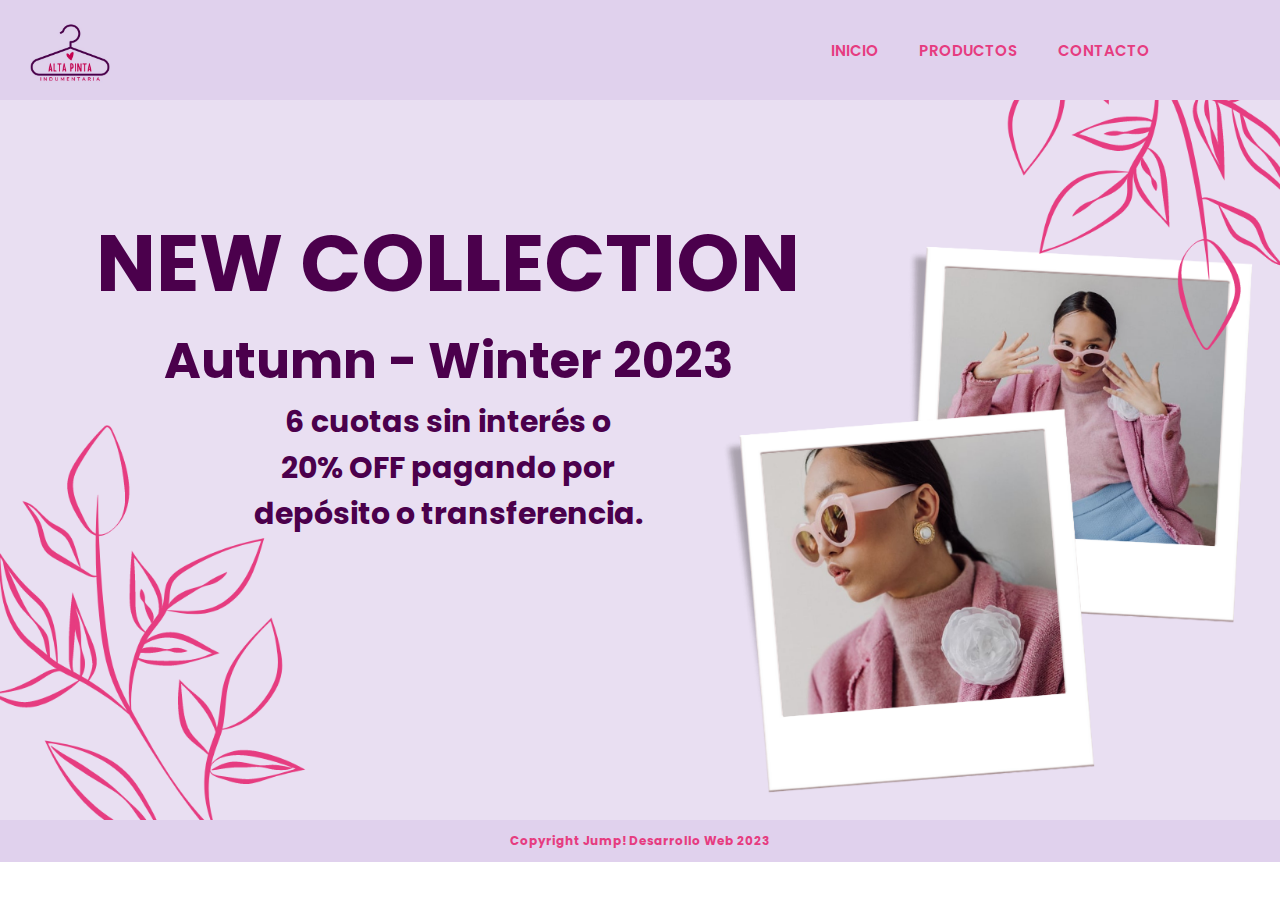
<file: index.html>
<!DOCTYPE html>
<html lang="es">

<head>
    <meta charset="UTF-8">
    <meta http-equiv="X-UA-Compatible" content="IE=edge">
    <title>Publicidad Ropas</title>
    <meta name="viewport" content="width=device-width, initial-scale=1.0">
    <meta name="description" content="Indumentaria Femenina">
    <meta name="keywords" content="Indumentaria, ropa, femenina, mujer">
    <link rel="stylesheet" href="https://cdnjs.cloudflare.com/ajax/libs/font-awesome/6.4.0/css/all.min.css"
        integrity="sha512-iecdLmaskl7CVkqkXNQ/ZH/XLlvWZOJyj7Yy7tcenmpD1ypASozpmT/E0iPtmFIB46ZmdtAc9eNBvH0H/ZpiBw=="
        crossorigin="anonymous" referrerpolicy="no-referrer" />
    <!-- FUENTE -->
    <link rel="preconnect" href="https://fonts.googleapis.com">
    <link rel="preconnect" href="https://fonts.gstatic.com" crossorigin>
    <link href="https://fonts.googleapis.com/css2?family=Poppins&display=swap" rel="stylesheet">
    <!-- CSS -->
    <link rel="stylesheet" href="estilos.css">
    <!-- animaciones -->
    <link
    rel="stylesheet"
    href="https://cdnjs.cloudflare.com/ajax/libs/animate.css/4.1.1/animate.min.css"/>
    
</head>

<body>
    <!--Inicio Header-->
    <header>
        <a href="#" class="logo">
            <img src="imagenes/logo3.jpg" alt="Logo">
        </a>
        <nav>
            <div class="navContenedor">
                <a href="index.html">INICIO</a>
                <a href="productos.html">PRODUCTOS</a>
                <a href="contacto.html">CONTACTO</a>
                <div class="socialContenedor">
                    <a href="https://www.instagram.com/" target="_blank"> <span> <i
                                class="fa-brands fa-instagram"></i></span></a>
                    <a href="https://web.whatsapp.com/" target="_blank"> <span> <i
                                class="fa-brands fa-whatsapp"></i></span></a>
                </div>
            </div>
        </nav>
    </header>
    <!--Fin Header-->
    <main>
        <div class="textoPresentacion">
            <h1 class="animate__animated animate__slideInDown">NEW COLLECTION</h1>
            <h2 class="animate__animated animate__slideInLeft">Autumn - Winter 2023</h2>
            <h3 class="animate__animated animate__slideInUp">6 cuotas sin interés o <br>20% OFF pagando por <br>depósito o transferencia.</h3>
        </div>
    </main>
    <footer>Copyright Jump! Desarrollo Web 2023</footer>
</body>

</html>
</file>
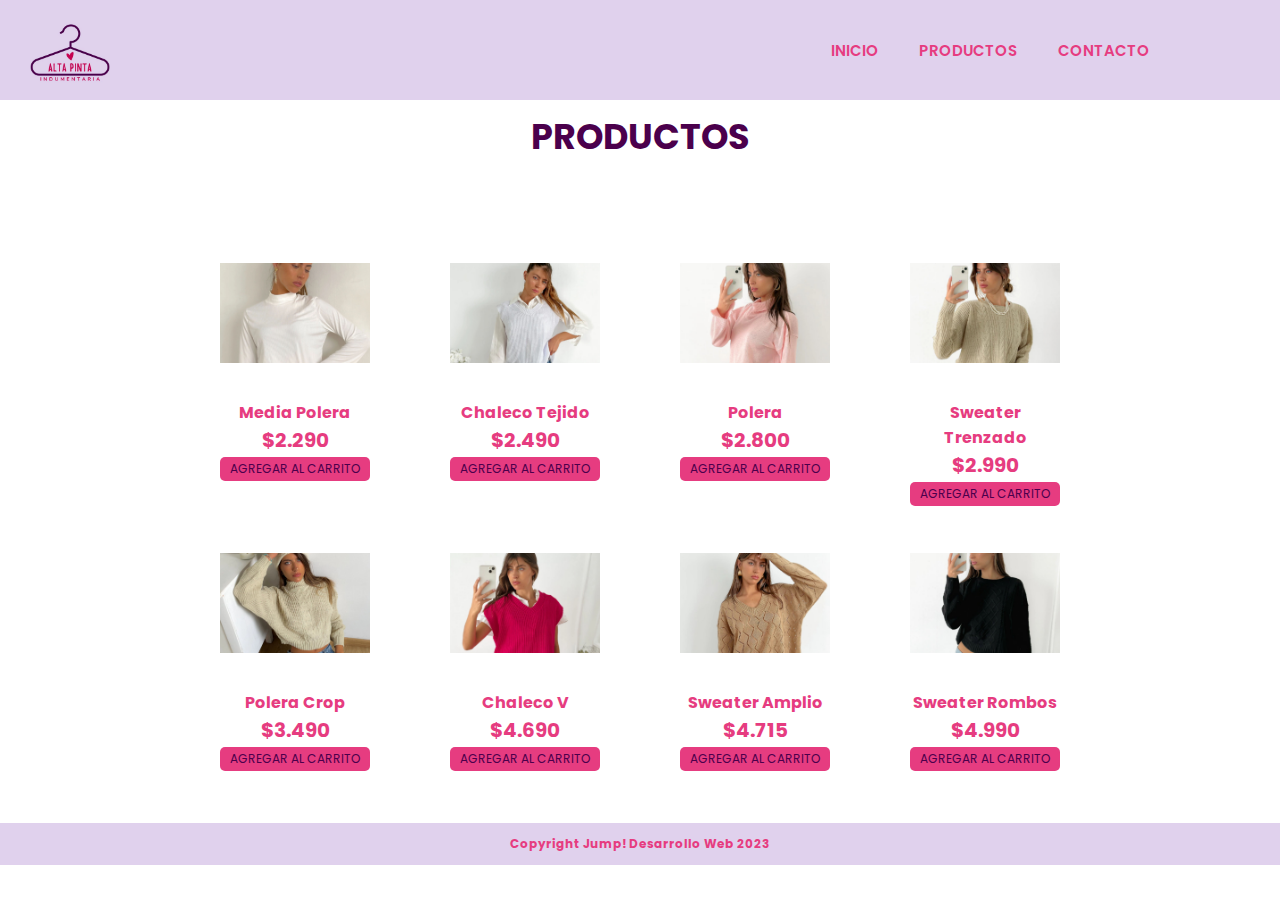
<file: productos.html>
<!DOCTYPE html>
<html lang="en">

<head>
    <meta charset="UTF-8">
    <meta http-equiv="X-UA-Compatible" content="IE=edge">
    <meta name="viewport" content="width=device-width, initial-scale=1.0">
    <link rel="stylesheet" href="https://cdnjs.cloudflare.com/ajax/libs/font-awesome/6.4.0/css/all.min.css"
        integrity="sha512-iecdLmaskl7CVkqkXNQ/ZH/XLlvWZOJyj7Yy7tcenmpD1ypASozpmT/E0iPtmFIB46ZmdtAc9eNBvH0H/ZpiBw=="
        crossorigin="anonymous" referrerpolicy="no-referrer" />
    <!-- FUENTE -->
    <link rel="preconnect" href="https://fonts.googleapis.com">
    <link rel="preconnect" href="https://fonts.gstatic.com" crossorigin>
    <link href="https://fonts.googleapis.com/css2?family=Poppins&display=swap" rel="stylesheet">
    <!-- CSS -->
    <link rel="stylesheet" href="estilos.css">
    <title>Productos AltaPinta</title>
</head>

<body>
    <!--Inicio Header-->
    <header>
        <a href="#" class="logo">
            <img src="imagenes/logo3.jpg" alt="Logo">
        </a>
        <nav>
            <div class="navContenedor">
                <a href="index.html">INICIO</a>
                <a href="productos.html">PRODUCTOS</a>
                <a href="contacto.html">CONTACTO</a>
                <div class="socialContenedor">
                    <a href="https://www.instagram.com/" target="_blank"> <span> <i
                                class="fa-brands fa-instagram"></i></span></a>
                    <a href="https://web.whatsapp.com/" target="_blank"> <span> <i
                                class="fa-brands fa-whatsapp"></i></span></a>
                </div>
            </div>
        </nav>
    </header>
    <!--Fin Header-->
    <h1 class="tituloProductos">PRODUCTOS</h1>
    <section class="contenidoprod">
        <div class="mostrador" id="mostrador">
            <div class="fila">
                <div class="item">
                    <div class="contenedor-foto">
                        <img src="imagenes/articulo1.jpg" alt="">
                        <p class="descripcion">Media Polera</p>
                        <span class="precio">$2.290</span>
                        <button class="agrecarr">AGREGAR AL CARRITO</button>
                    </div>
                </div>
                <div class="item">
                    <div class="contenedor-foto">
                        <img src="imagenes/articulo2.jpg" alt="">
                        <p class="descripcion">Chaleco Tejido</p>
                        <span class="precio">$2.490</span>
                        <button class="agrecarr">AGREGAR AL CARRITO</button>
                    </div>
                </div>
                <div class="item">
                    <div class="contenedor-foto">
                        <img src="imagenes/articulo3.jpg" alt="">
                        <p class="descripcion">Polera</p>
                        <span class="precio">$2.800</span>
                        <button class="agrecarr">AGREGAR AL CARRITO</button>
                    </div>
                </div>
                <div class="item">
                    <div class="contenedor-foto">
                        <img src="imagenes/articulo4.jpg" alt="">
                        <p class="descripcion">Sweater Trenzado</p>
                        <span class="precio">$2.990</span>
                        <button class="agrecarr">AGREGAR AL CARRITO</button>
                    </div>
                </div>
            </div>
            <div class="fila">
                <div class="item">
                    <div class="contenedor-foto">
                        <img src="imagenes/articulo5.jpg" alt="">
                        <p class="descripcion">Polera Crop</p>
                        <span class="precio">$3.490</span>
                        <button class="agrecarr">AGREGAR AL CARRITO</button>
                    </div>
                </div>
                <div class="item">
                    <div class="contenedor-foto">
                        <img src="imagenes/articulo6.jpg" alt="">
                        <p class="descripcion">Chaleco V</p>
                        <span class="precio">$4.690</span>
                        <button class="agrecarr">AGREGAR AL CARRITO</button>
                    </div>
                </div>
                <div class="item">
                    <div class="contenedor-foto">
                        <img src="imagenes/articulo7.jpg" alt="">
                        <p class="descripcion">Sweater Amplio</p>
                        <span class="precio">$4.715</span>
                        <button class="agrecarr">AGREGAR AL CARRITO</button>
                    </div>
                </div>
                <div class="item">
                    <div class="contenedor-foto">
                        <img src="imagenes/articulo8.jpg" alt="">
                        <p class="descripcion">Sweater Rombos</p>
                        <span class="precio">$4.990</span>
                        <button class="agrecarr">AGREGAR AL CARRITO</button>
                    </div>
                </div>
            </div>
        </div>
    </section>
    <footer>Copyright Jump! Desarrollo Web 2023</footer>
</body>

</html>
</file>
<file: estilos.css>
* {
    margin: 0;
    padding: 0;
    box-sizing: border-box;
    font-family: 'Poppins', sans-serif;
}

/**********Barra de Navegacion**********/
a {
    text-decoration: none;
    color: #e63c80;
}

header {
    display: flex;
    min-height: 70px;
    background-color: #e0d1ed;
    justify-content: space-between;
    align-items: center;
    padding: 10px 30px;
    position: sticky;
    top: 0;
}

.logo {
    display: flex;
    align-items: center;
}

.logo img {
    height: 80px;

}

nav a {
    font-weight: 600;
    /* padding: 0 20px; */
    font-size: 12px;
    text-align: center;
}

nav a:hover {
    color: #4b004c;
}

.navContenedor {
    display: flex;
    flex-direction: column;
}

.socialContenedor {
    display: flex;
    width: 100%;
    flex-direction: row;
    justify-content: space-evenly;
}

@media (min-width: 626px) {
    .navContenedor {
        display: flex;
        flex-direction: row;
    }

    nav a {
        font-weight: 600;
        padding: 0 20px;
        font-size: 15px;
        text-align: center;
    }
}


/**********Inicio**********/
main {
    background-image: url(imagenes/fondo\ 4.png);
    background-size: cover;
    background-position: 80%;
    height: 80vh;
}

.textoPresentacion {
    display: flex;
    flex-direction: column;
    justify-content: flex-start;
    align-items: center;
    width: 70%;
    height: 60vh;
    padding-top: 10%;
}

h1 {
    font-size: 30px;
    text-align: center;
    color: #4b004c;
    --animate-duration: 1s;
}

h2 {
    font-size: 20px;
    text-align: center;
    color: #4b004c;
    width: 60%;
    --animate-duration: 1s;
}

h3 {
    font-size: 10px;
    text-align: center;
    color: #4b004c;
    --animate-duration: 1s;
}

@media (min-width: 768px) {
    .textoPresentacion {
        display: flex;
        flex-direction: column;
        justify-content: center;
        align-items: center;
        width: 70%;
        padding-top: 0;
    }

    h1 {
        font-size: 50px;
        width: 100%;
    }

    h2 {
        font-size: 30px;
        width: 100%;
    }

    h3 {
        font-size: 15px;
        width: 100%;
    }
}

@media (min-width: 1200px) {
    h1 {
        font-size: 80px;
    }

    h2 {
        font-size: 50px;
    }

    h3 {
        font-size: 30px;
    }
}

/**********Contacto**********/
.mainContacto {
    display: flex;
    flex-wrap: wrap;
    justify-content: space-evenly;
    background-color: #e0d1ed;
    background-size: cover;
    background-position: center center;
    background-image: none;
    height: 100%;
    align-items: center;
}

.contactoContenedor {
    display: flex;
    flex-direction: column;
    justify-content: space-evenly;
    width: 90%;
    height: 70vh;
    background-color: white;
    border-radius: 8px;
    box-shadow: 5px 5px 8px grey;
}
.contactoContenedor h1{
    font-size: 25px;
    margin-bottom: 0;
    font-weight: 600;
}

.contactoContenedor h5{
    font-size: 12px;
    margin-bottom: 0;
    font-weight: 500;
    padding-bottom: 2%;
}

@media (min-width: 768px) {
    .contactoContenedor{
        width: 40%;
        height: 75vh;
    }

    .contactoContenedor h1{
        font-size: 30px;
    }
    .contactoContenedor h5{
        font-size: 13px;
    }

    .mainContacto{
        height: 80vh;
    }
   
}
@media (min-width: 1200px) {

    .contactoContenedor h1{
        font-size: 40px;
    }
    .contactoContenedor h5{
        font-size: 16px;
    }

}

.tituloPagina {
    width: 100%;
    text-align: center;
    color: #4b004c;
}

.iconos {
    width: 30px;
    padding-right: 10px;
}

.datosContacto {
    color: #4b004c;
    width: 50%;
    text-align: justify;
    margin: 0 auto;
    padding: 0 10%;
    width: 100%;
}

.mapa {
    width: 80%;
    height: 300px;
    padding: 2% 0;
    border: 1px solid;
    width: 100%;
}

.formularioContenedor {
    width: 90%;
    margin-top: 25px;
}

@media (min-width: 700px) {
    .formularioContenedor{
        width: 40%;
        margin-top: 0;
    } 
}

#botonEnviar{
    background-color: #4b004c;
    border-color: #e0d1ed;
    color: #e0d1ed;
}

/**********Productos**********/
.tituloProductos {
    text-align: center;
    font-weight: bold;
    font-size: 35px;
    color: #4b004c;
    margin-top: 10px;
    margin-bottom: 10px;
    padding: 5 10%;
    animation: text 3s 1;;
}

@keyframes text{
    0%{
        color: black;
        margin-bottom: -40px;
    }
    30%{
        letter-spacing: 25px;
        margin-bottom: -40px;
    }
}

.contenidoprod {
    max-width: 1100px;
    width: 100%;
    margin: 40px auto;
    display: flex;
}

.mostrador {
    width: 100%;
    transition: .5s ease;
}

.mostrador .fila {
    display: flex;
    flex-wrap: wrap;
    justify-content: center;
    margin-bottom: 40px;
}

.mostrador .fila .item {
    max-width: 210px;
    padding: 30px;
    height: 250px;
    text-align: center;
    margin: 0 10px;
    border-radius: 5px;
    transition: .3s;
}

.mostrador .fila .item:hover {
    background-color: #e0d1ed;
}

.mostrador .fila .item img {
    width: 100%;
    margin: 30px 0;
}

.mostrador .fila .item .descripcion {
    color: #e63c80;
    font-weight: bold;
}

.mostrador .fila .item .precio {
    color: #e63c80;
    font-weight: bold;
    font-size: 20px;
}

.mostrador .fila .item .agrecarr{
    padding-top: 3px;
    padding-bottom: 3px;
    width: 100%;
    background-color: #e63c80;
    border: none;
    outline: none;
    color: #4b004c;
    text-transform: uppercase;
    font-size: 12px;
    border-radius: 5px;
    cursor: pointer;
    margin-bottom: 5px;
}

.mostrador .fila .item .agrecarr:hover{
    background-color: #f46fa4;
    transition: all .3s;
}

@media (min-width: 768px) and (max-width: 991px) {
    .contenidoprod {
        max-width: 1100px;
        width: 100%;
        margin: 25px auto;
    }

    .mostrador .fila {
        display: flex;
        flex-wrap: wrap;
        flex-direction: column;
        align-content: center;
        margin-bottom: 10px;
    }
}

/**********Pie de Pagina**********/
footer {
    background-color: #e0d1ed;
    color: #e63c80;
    font-weight: bold;
    font-size: 8px;
    padding: 1em 0;
    text-align: center;
    position: relative;
    bottom: 0;
    width: 100%;
}

@media (min-width: 768px) {
    footer {
        font-size: 12px;
    }
}
</file>
